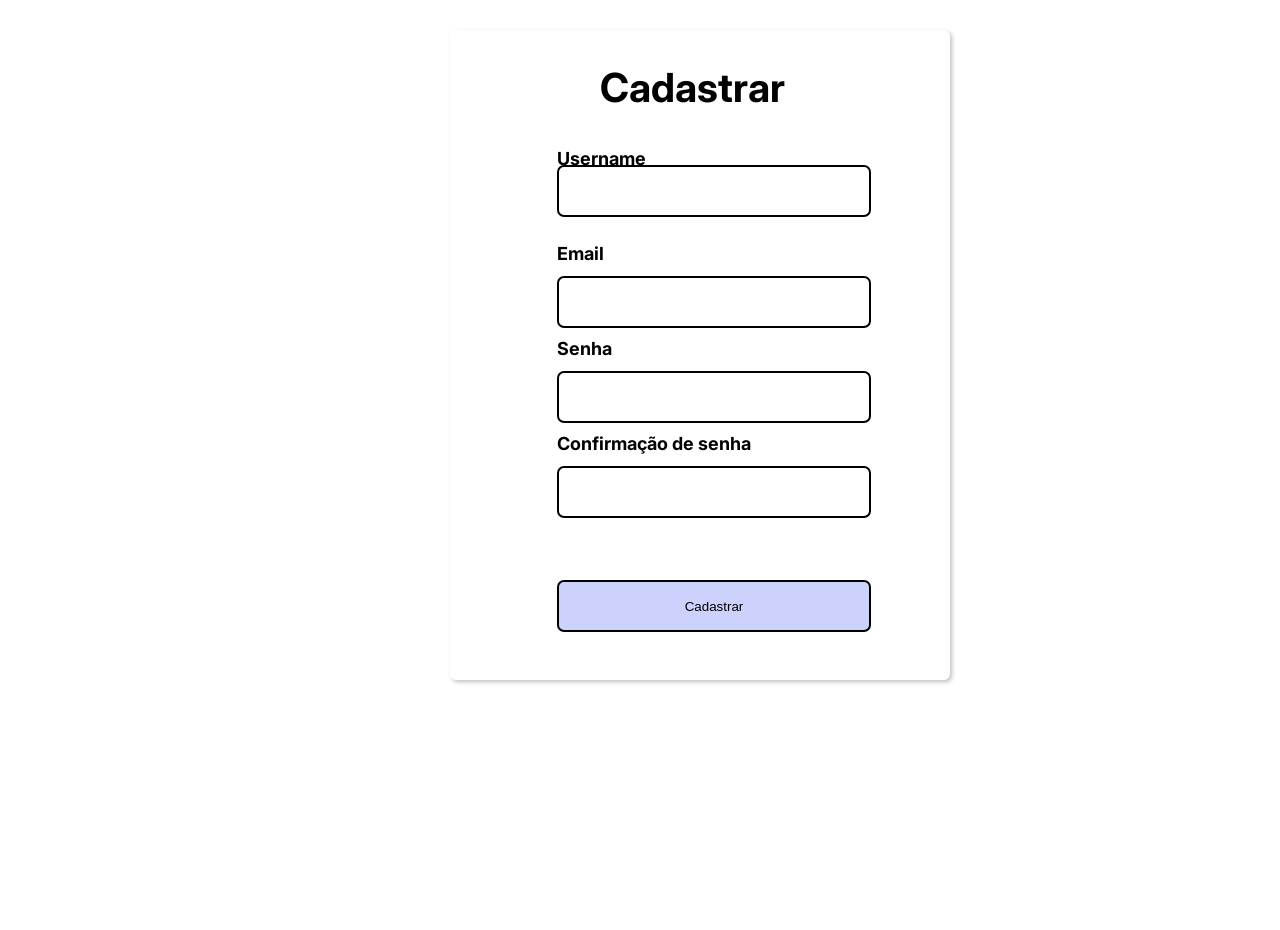
<file: index.html>
<!DOCTYPE html>
<html lang="en">
<head>
    <meta charset="UTF-8">
    <meta http-equiv="X-UA-Compatible" content="IE=edge">
    <meta name="viewport" content="width=device-width, initial-scale=1.0">
    <title>Document</title>
    <link rel="stylesheet" href="index.css">
    <script src="index.js"> </script>
  
</head>
<body>

  <section>
   
  
    <div class="blocofundo"> 
        <h2 class="textcadastrar">Cadastrar</h2>
        <form>
        <p class="textusername"> Username</p>
        <input onfocusout="validaUser()" type="text" id="usernamed" class="box1"> 
        <p class="textemail"> Email</p>
        <p class="box2"> </p>
        <p class="textsenha">Senha</p>
        <p class="box3"> </p>
        <p class="textconfirm">Confirmação de senha </p>
        <p class="box4"> </p>
        
        <button type="button" class="box5"> Cadastrar</button>
        </form>
        

    </div>
   
  </section>


</body>
</html>
</file>
<file: index.css>
@import url('https://fonts.googleapis.com/css2?family=Inter:wght@700&display=swap');


body{
    margin: 0;
}
section{
    
    height: 100vh;
}
.blocofundo{
box-shadow: 2px 2px 4px rgba(0, 0, 0, 0.25);
position: relative;
width:500px;
height:650px;
background-color: white;
margin-top: 30px;
margin-left: 450px;
border-radius: 6px;
}
.textcadastrar{
position: absolute;
padding-left: 150px;
font-family: 'Inter';
font-style: normal;
font-weight: 700;
font-size: 40px;
color: #000000;

}
.textusername{
position: absolute;
font-family: 'Inter';
font-style: normal;
font-weight: 700;
font-size: 18px;
padding-left: 107px;
padding-top: 100px;
color: #000000;

}
.textemail{
position: absolute;
font-family: 'Inter';
font-style: normal;
font-weight: 700;
font-size: 18px;
padding-left: 107px;
padding-top: 195px;
color: #000000;
    
}
    
.textsenha{
position: absolute;
font-family: 'Inter';
font-style: normal;
font-weight: 700;
font-size: 18px;
padding-left: 107px;
padding-top: 290px;
color: #000000;
        
}

.textconfirm{

position: absolute;
font-family: 'Inter';
font-style: normal;
font-weight: 700;
font-size: 18px;
padding-left: 107px;
padding-top: 385px;
color: #000000;
            
}
      
.lasttextcadastrar{

position: absolute;
font-family: 'Inter';
font-style: normal;
font-weight: 700;
font-size: 18px;
padding-left: 220px;
padding-top: 565px;
color: #000000;
                
}
                
.box1{
    
position: absolute;
box-sizing: border-box;
width: 314px;
height: 52px;
left: 107px;
top: 135px;  
background: #FFFFFF;
border: 2px solid #000000;
border-radius: 7px;

}
.box2{
    
    position: absolute;
    box-sizing: border-box;
    width: 314px;
    height: 52px;
    left: 107px;
    top: 230px;  
    background: #FFFFFF;
    border: 2px solid #000000;
    border-radius: 7px;
    
    }
   
.box3{
    
position: absolute;
box-sizing: border-box;
width: 314px;
height: 52px;
left: 107px;
top: 325px;  
background: #FFFFFF;
border: 2px solid #000000;
border-radius: 7px;
        
}
.box4{
    
position: absolute;
box-sizing: border-box;
width: 314px;
height: 52px;
left: 107px;
top: 420px;  
background: #FFFFFF;
border: 2px solid #000000;
border-radius: 7px;
            
}

.box5{
    

cursor: pointer;
position: absolute;
box-sizing: border-box;
width: 314px;
height: 52px;
left: 107px;
top: 550px;  
background: #CDD2FD;
border: 2px solid #000000;
border-radius: 7px;
                
}
</file>
<file: estilo.css>
@import url('https://fonts.googleapis.com/css2?family=Inter:wght@700&display=swap');


body{
    margin: 0;
}
section{
    
    height: 100vh;
}
.blocofundo{
box-shadow: 2px 2px 4px rgba(0, 0, 0, 0.25);
position: relative;
width:500px;
height:650px;
background-color: white;
margin-top: 30px;
margin-left: 450px;
border-radius: 6px;
}
.textcadastrar{
position: absolute;
padding-left: 150px;
font-family: 'Inter';
font-style: normal;
font-weight: 700;
font-size: 40px;
color: #000000;

}
.textusername{
position: absolute;
font-family: 'Inter';
font-style: normal;
font-weight: 700;
font-size: 18px;
padding-left: 107px;
padding-top: 100px;
color: #000000;

}
.textemail{
position: absolute;
font-family: 'Inter';
font-style: normal;
font-weight: 700;
font-size: 18px;
padding-left: 107px;
padding-top: 195px;
color: #000000;
    
}
    
.textsenha{
position: absolute;
font-family: 'Inter';
font-style: normal;
font-weight: 700;
font-size: 18px;
padding-left: 107px;
padding-top: 290px;
color: #000000;
        
}

.textconfirm{

position: absolute;
font-family: 'Inter';
font-style: normal;
font-weight: 700;
font-size: 18px;
padding-left: 107px;
padding-top: 385px;
color: #000000;
            
}
      
.lasttextcadastrar{

position: absolute;
font-family: 'Inter';
font-style: normal;
font-weight: 700;
font-size: 18px;
padding-left: 220px;
padding-top: 565px;
color: #000000;
                
}
                
.box1{
    
position: absolute;
box-sizing: border-box;
width: 314px;
height: 52px;
left: 107px;
top: 135px;  
background: #FFFFFF;
border: 2px solid #000000;
border-radius: 7px;

}
.box2{
    
    position: absolute;
    box-sizing: border-box;
    width: 314px;
    height: 52px;
    left: 107px;
    top: 230px;  
    background: #FFFFFF;
    border: 2px solid #000000;
    border-radius: 7px;
    
    }
   
.box3{
    
position: absolute;
box-sizing: border-box;
width: 314px;
height: 52px;
left: 107px;
top: 325px;  
background: #FFFFFF;
border: 2px solid #000000;
border-radius: 7px;
        
}
.box4{
    
position: absolute;
box-sizing: border-box;
width: 314px;
height: 52px;
left: 107px;
top: 420px;  
background: #FFFFFF;
border: 2px solid #000000;
border-radius: 7px;
            
}

.box5{
    

cursor: pointer;
position: absolute;
box-sizing: border-box;
width: 314px;
height: 52px;
left: 107px;
top: 550px;  
background: #CDD2FD;
border: 2px solid #000000;
border-radius: 7px;
                
}
</file>
